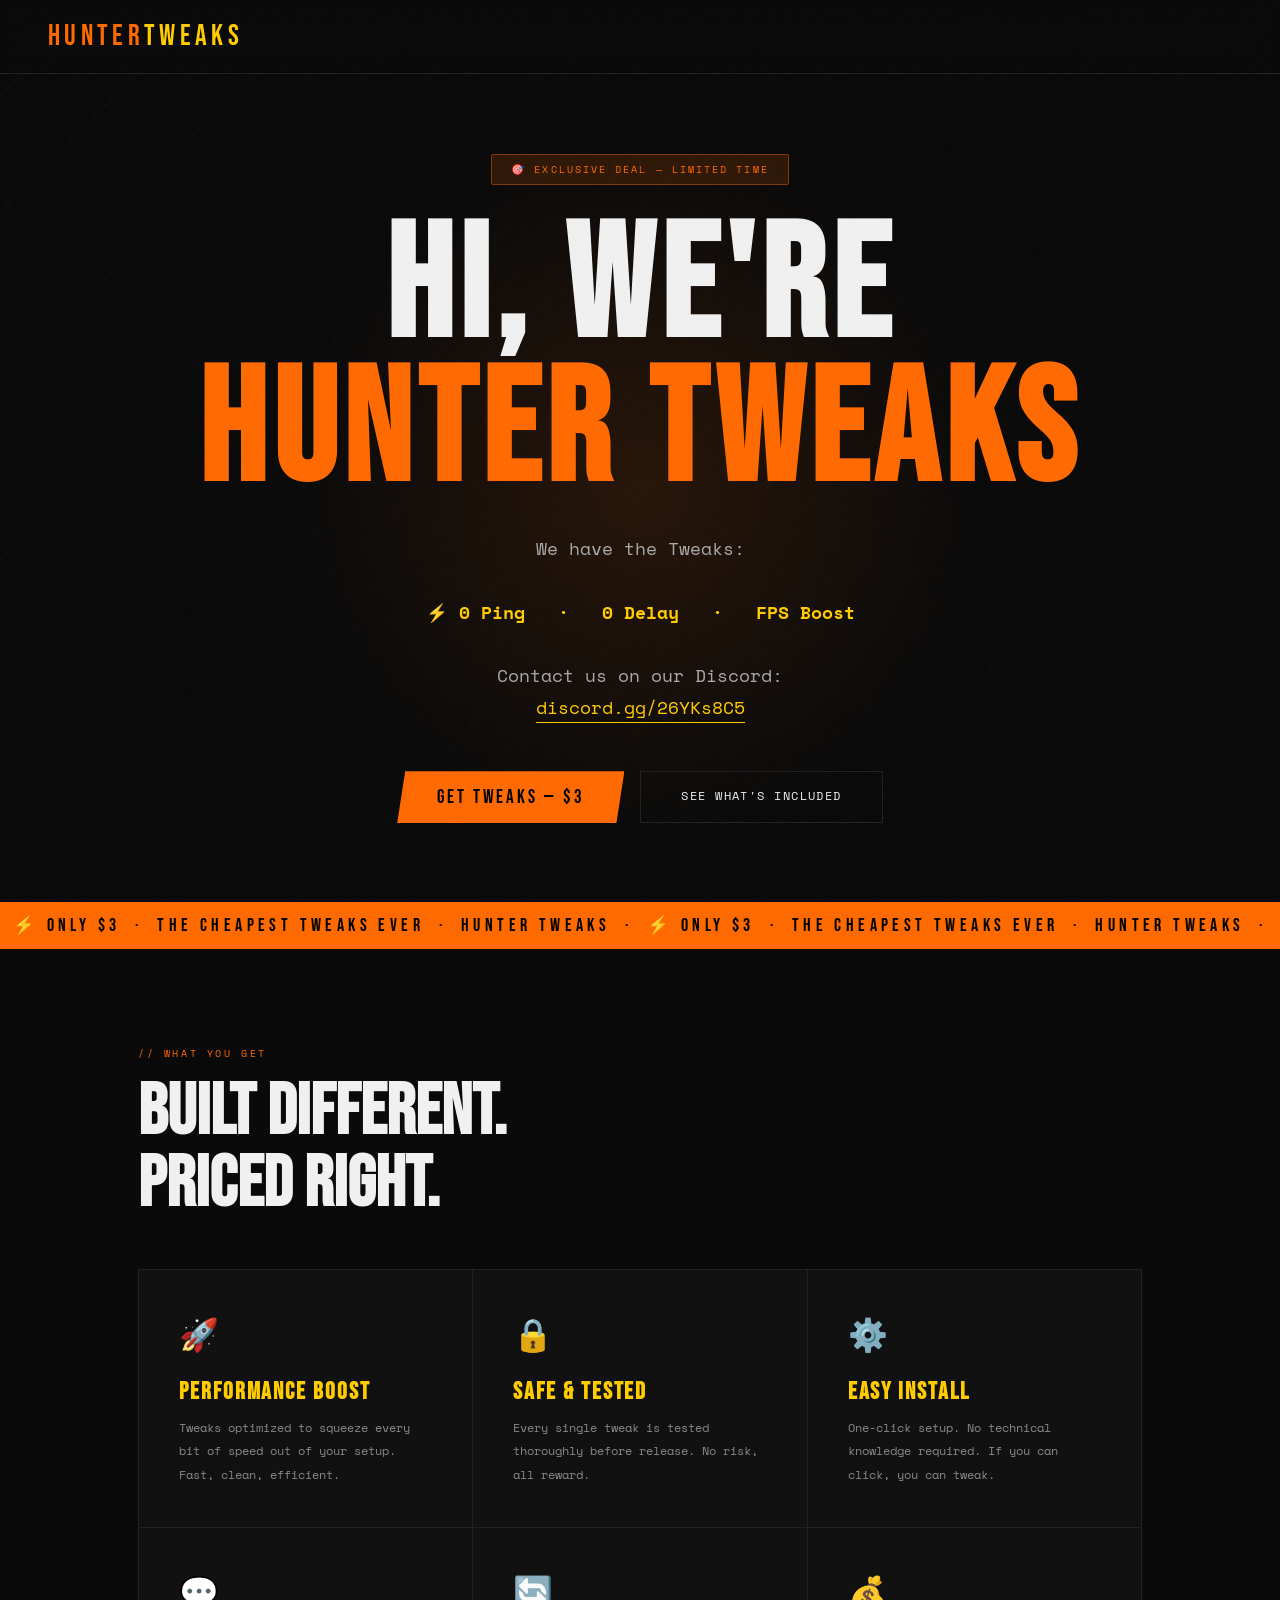
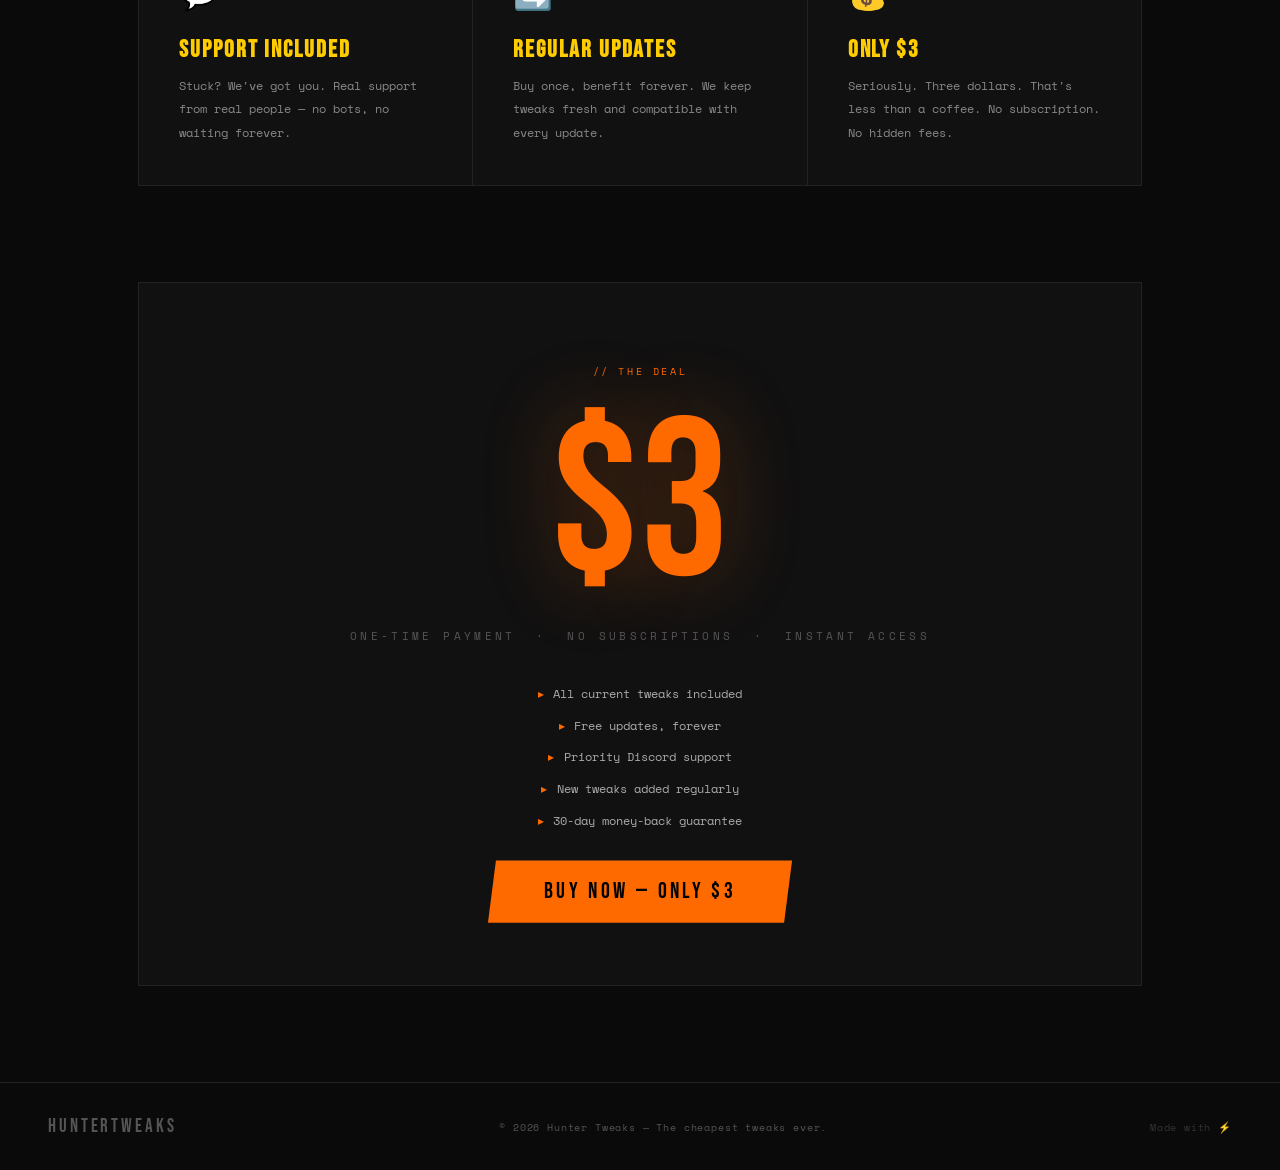
<file: index (1).html>
<!DOCTYPE html>
<html lang="en">
<head>
  <meta charset="UTF-8" />
  <meta name="viewport" content="width=device-width, initial-scale=1.0"/>
  <title>Hunter Tweaks</title>
  <link href="https://fonts.googleapis.com/css2?family=Bebas+Neue&family=Space+Mono:wght@400;700&display=swap" rel="stylesheet"/>
  <style>
    :root {
      --bg: #0a0a0a;
      --surface: #111111;
      --accent: #ff6a00;
      --accent2: #ffcc00;
      --text: #f0f0f0;
      --muted: #555;
      --border: #222;
    }

    *, *::before, *::after { box-sizing: border-box; margin: 0; padding: 0; }

    body {
      background: var(--bg);
      color: var(--text);
      font-family: 'Space Mono', monospace;
      min-height: 100vh;
      overflow-x: hidden;
    }

    /* Noise overlay */
    body::before {
      content: '';
      position: fixed;
      inset: 0;
      background-image: url("data:image/svg+xml,%3Csvg viewBox='0 0 200 200' xmlns='http://www.w3.org/2000/svg'%3E%3Cfilter id='n'%3E%3CfeTurbulence type='fractalNoise' baseFrequency='0.9' numOctaves='4' stitchTiles='stitch'/%3E%3C/filter%3E%3Crect width='100%25' height='100%25' filter='url(%23n)' opacity='0.03'/%3E%3C/svg%3E");
      pointer-events: none;
      z-index: 9999;
      opacity: 0.4;
    }

    /* ── NAV ── */
    nav {
      display: flex;
      align-items: center;
      justify-content: space-between;
      padding: 1.2rem 3rem;
      border-bottom: 1px solid var(--border);
      position: sticky;
      top: 0;
      background: rgba(10,10,10,0.9);
      backdrop-filter: blur(12px);
      z-index: 100;
    }

    .logo {
      font-family: 'Bebas Neue', sans-serif;
      font-size: 1.8rem;
      letter-spacing: 0.15em;
      color: var(--accent);
    }

    .logo span { color: var(--accent2); }

    nav ul {
      list-style: none;
      display: flex;
      gap: 2rem;
    }

    nav a {
      color: var(--muted);
      text-decoration: none;
      font-size: 0.75rem;
      letter-spacing: 0.1em;
      text-transform: uppercase;
      transition: color 0.2s;
    }

    nav a:hover { color: var(--accent); }

    /* ── HERO ── */
    .hero {
      position: relative;
      min-height: 92vh;
      display: flex;
      flex-direction: column;
      align-items: center;
      justify-content: center;
      text-align: center;
      padding: 4rem 2rem;
      overflow: hidden;
    }

    /* diagonal stripe background */
    .hero::before {
      content: '';
      position: absolute;
      inset: 0;
      background: repeating-linear-gradient(
        -45deg,
        transparent,
        transparent 40px,
        rgba(255,106,0,0.03) 40px,
        rgba(255,106,0,0.03) 41px
      );
      z-index: 0;
    }

    /* big glow blob */
    .hero::after {
      content: '';
      position: absolute;
      width: 700px;
      height: 700px;
      border-radius: 50%;
      background: radial-gradient(circle, rgba(255,106,0,0.12) 0%, transparent 70%);
      top: 50%;
      left: 50%;
      transform: translate(-50%, -50%);
      z-index: 0;
      animation: pulse 4s ease-in-out infinite;
    }

    @keyframes pulse {
      0%, 100% { transform: translate(-50%, -50%) scale(1); opacity: 1; }
      50% { transform: translate(-50%, -50%) scale(1.1); opacity: 0.6; }
    }

    .hero > * { position: relative; z-index: 1; }

    .badge {
      display: inline-block;
      background: rgba(255,106,0,0.15);
      border: 1px solid rgba(255,106,0,0.4);
      color: var(--accent);
      font-size: 0.65rem;
      letter-spacing: 0.2em;
      text-transform: uppercase;
      padding: 0.4rem 1.2rem;
      border-radius: 2px;
      margin-bottom: 2rem;
      animation: fadeDown 0.6s ease both;
    }

    .hero-title {
      font-family: 'Bebas Neue', sans-serif;
      font-size: clamp(4rem, 14vw, 10rem);
      line-height: 0.9;
      letter-spacing: 0.04em;
      color: var(--text);
      animation: fadeDown 0.7s ease 0.1s both;
    }

    .hero-title .highlight {
      color: var(--accent);
      display: block;
    }

    .hero-sub {
      margin-top: 1.8rem;
      font-size: clamp(0.85rem, 2vw, 1.1rem);
      color: #aaa;
      max-width: 520px;
      line-height: 1.8;
      animation: fadeDown 0.7s ease 0.2s both;
    }

    .hero-sub strong { color: var(--accent2); }

    .cta-wrap {
      margin-top: 3rem;
      display: flex;
      gap: 1rem;
      flex-wrap: wrap;
      justify-content: center;
      animation: fadeDown 0.7s ease 0.35s both;
    }

    .btn-primary {
      background: var(--accent);
      color: #000;
      font-family: 'Bebas Neue', sans-serif;
      font-size: 1.2rem;
      letter-spacing: 0.15em;
      padding: 0.9rem 2.5rem;
      border: none;
      cursor: pointer;
      clip-path: polygon(8px 0%, 100% 0%, calc(100% - 8px) 100%, 0% 100%);
      transition: transform 0.15s, filter 0.15s;
      text-decoration: none;
    }

    .btn-primary:hover { transform: scale(1.04); filter: brightness(1.15); }

    .btn-secondary {
      background: transparent;
      color: var(--text);
      font-family: 'Space Mono', monospace;
      font-size: 0.75rem;
      letter-spacing: 0.12em;
      text-transform: uppercase;
      padding: 0.9rem 2.5rem;
      border: 1px solid var(--border);
      cursor: pointer;
      text-decoration: none;
      transition: border-color 0.2s, color 0.2s;
    }

    .btn-secondary:hover { border-color: var(--accent); color: var(--accent); }

    /* ── PRICE STRIP ── */
    .price-strip {
      background: var(--accent);
      color: #000;
      font-family: 'Bebas Neue', sans-serif;
      font-size: 1.1rem;
      letter-spacing: 0.25em;
      text-align: center;
      padding: 0.8rem;
      overflow: hidden;
    }

    .marquee-inner {
      display: inline-block;
      animation: marquee 18s linear infinite;
      white-space: nowrap;
    }

    @keyframes marquee {
      from { transform: translateX(0); }
      to   { transform: translateX(-50%); }
    }

    /* ── SECTION ── */
    .section {
      padding: 6rem 3rem;
      max-width: 1100px;
      margin: 0 auto;
    }

    .section-label {
      font-size: 0.65rem;
      letter-spacing: 0.25em;
      text-transform: uppercase;
      color: var(--accent);
      margin-bottom: 1rem;
    }

    .section-title {
      font-family: 'Bebas Neue', sans-serif;
      font-size: clamp(2.5rem, 6vw, 4.5rem);
      line-height: 1;
      margin-bottom: 3rem;
    }

    /* ── FEATURES GRID ── */
    .grid {
      display: grid;
      grid-template-columns: repeat(auto-fit, minmax(280px, 1fr));
      gap: 1px;
      background: var(--border);
      border: 1px solid var(--border);
    }

    .card {
      background: var(--surface);
      padding: 2.5rem;
      transition: background 0.2s;
    }

    .card:hover { background: #161616; }

    .card-icon {
      font-size: 2rem;
      margin-bottom: 1.2rem;
    }

    .card h3 {
      font-family: 'Bebas Neue', sans-serif;
      font-size: 1.5rem;
      letter-spacing: 0.08em;
      color: var(--accent2);
      margin-bottom: 0.6rem;
    }

    .card p {
      font-size: 0.78rem;
      color: #888;
      line-height: 1.9;
    }

    /* ── PRICE CARD ── */
    .price-section {
      background: var(--surface);
      border: 1px solid var(--border);
      padding: 5rem 3rem;
      text-align: center;
    }

    .price-big {
      font-family: 'Bebas Neue', sans-serif;
      font-size: clamp(6rem, 18vw, 14rem);
      line-height: 1;
      color: var(--accent);
      text-shadow: 0 0 80px rgba(255,106,0,0.3);
    }

    .price-label {
      font-size: 0.7rem;
      letter-spacing: 0.3em;
      text-transform: uppercase;
      color: var(--muted);
      margin-top: 0.5rem;
      margin-bottom: 2.5rem;
    }

    .price-features {
      list-style: none;
      display: flex;
      flex-direction: column;
      align-items: center;
      gap: 0.8rem;
      margin-bottom: 3rem;
    }

    .price-features li {
      font-size: 0.78rem;
      color: #aaa;
      display: flex;
      align-items: center;
      gap: 0.6rem;
    }

    .price-features li::before {
      content: '▸';
      color: var(--accent);
    }

    /* ── FOOTER ── */
    footer {
      border-top: 1px solid var(--border);
      padding: 2rem 3rem;
      display: flex;
      align-items: center;
      justify-content: space-between;
      flex-wrap: wrap;
      gap: 1rem;
    }

    .foot-logo {
      font-family: 'Bebas Neue', sans-serif;
      font-size: 1.2rem;
      color: var(--muted);
      letter-spacing: 0.15em;
    }

    footer p {
      font-size: 0.65rem;
      color: var(--muted);
      letter-spacing: 0.08em;
    }

    /* ── ANIMATIONS ── */
    @keyframes fadeDown {
      from { opacity: 0; transform: translateY(-20px); }
      to   { opacity: 1; transform: translateY(0); }
    }

    /* ── RESPONSIVE ── */
    @media (max-width: 600px) {
      nav { padding: 1rem 1.2rem; }
      nav ul { display: none; }
      .section { padding: 4rem 1.5rem; }
      footer { flex-direction: column; text-align: center; }
    }
  </style>
</head>
<body>

  <!-- NAV -->
  <nav>
    <div class="logo">Hunter<span>Tweaks</span></div>

  </nav>

  <!-- HERO -->
  <section class="hero">
    <div class="badge">🎯 Exclusive Deal — Limited Time</div>
    <h1 class="hero-title">
      Hi, We're<br>
      <span class="highlight">Hunter Tweaks</span>
    </h1>
    <p class="hero-sub">
      We have the Tweaks:<br><br>
      <strong>⚡ 0 Ping &nbsp;&nbsp;·&nbsp;&nbsp; 0 Delay &nbsp;&nbsp;·&nbsp;&nbsp; FPS Boost</strong><br><br>
      Contact us on our Discord:<br>
      <a href="https://discord.gg/26YKs8C5" target="_blank" style="color: var(--accent2); text-decoration: none; border-bottom: 1px solid var(--accent2); padding-bottom: 2px;">discord.gg/26YKs8C5</a>
    </p>
    <div class="cta-wrap">
      <a href="#pricing" class="btn-primary">Get Tweaks — $3</a>
      <a href="#features" class="btn-secondary">See What's Included</a>
    </div>
  </section>

  <!-- PRICE STRIP -->
  <div class="price-strip">
    <div class="marquee-inner">
      ⚡ ONLY $3 &nbsp;·&nbsp; THE CHEAPEST TWEAKS EVER &nbsp;·&nbsp; HUNTER TWEAKS &nbsp;·&nbsp;
      ⚡ ONLY $3 &nbsp;·&nbsp; THE CHEAPEST TWEAKS EVER &nbsp;·&nbsp; HUNTER TWEAKS &nbsp;·&nbsp;
      ⚡ ONLY $3 &nbsp;·&nbsp; THE CHEAPEST TWEAKS EVER &nbsp;·&nbsp; HUNTER TWEAKS &nbsp;·&nbsp;
      ⚡ ONLY $3 &nbsp;·&nbsp; THE CHEAPEST TWEAKS EVER &nbsp;·&nbsp; HUNTER TWEAKS &nbsp;·&nbsp;
    </div>
  </div>

  <!-- FEATURES -->
  <div class="section" id="features">
    <div class="section-label">// What you get</div>
    <h2 class="section-title">Built Different.<br>Priced Right.</h2>
    <div class="grid">
      <div class="card">
        <div class="card-icon">🚀</div>
        <h3>Performance Boost</h3>
        <p>Tweaks optimized to squeeze every bit of speed out of your setup. Fast, clean, efficient.</p>
      </div>
      <div class="card">
        <div class="card-icon">🔒</div>
        <h3>Safe & Tested</h3>
        <p>Every single tweak is tested thoroughly before release. No risk, all reward.</p>
      </div>
      <div class="card">
        <div class="card-icon">⚙️</div>
        <h3>Easy Install</h3>
        <p>One-click setup. No technical knowledge required. If you can click, you can tweak.</p>
      </div>
      <div class="card">
        <div class="card-icon">💬</div>
        <h3>Support Included</h3>
        <p>Stuck? We've got you. Real support from real people — no bots, no waiting forever.</p>
      </div>
      <div class="card">
        <div class="card-icon">🔄</div>
        <h3>Regular Updates</h3>
        <p>Buy once, benefit forever. We keep tweaks fresh and compatible with every update.</p>
      </div>
      <div class="card">
        <div class="card-icon">💰</div>
        <h3>Only $3</h3>
        <p>Seriously. Three dollars. That's less than a coffee. No subscription. No hidden fees.</p>
      </div>
    </div>
  </div>

  <!-- PRICING -->
  <div style="padding: 0 3rem 6rem; max-width: 1100px; margin: 0 auto;" id="pricing">
    <div class="price-section" id="get">
      <div class="section-label">// The deal</div>
      <div class="price-big">$3</div>
      <p class="price-label">One-time payment &nbsp;·&nbsp; No subscriptions &nbsp;·&nbsp; Instant access</p>
      <ul class="price-features">
        <li>All current tweaks included</li>
        <li>Free updates, forever</li>
        <li>Priority Discord support</li>
        <li>New tweaks added regularly</li>
        <li>30-day money-back guarantee</li>
      </ul>
      <a href="#" class="btn-primary" style="font-size:1.4rem; padding: 1.1rem 3.5rem;">
        Buy Now — Only $3
      </a>
    </div>
  </div>

  <!-- FOOTER -->
  <footer>
    <div class="foot-logo">HunterTweaks</div>
    <p>© 2026 Hunter Tweaks — The cheapest tweaks ever.</p>
    <p style="color:#333;">Made with ⚡</p>
  </footer>

</body>
</html>
</file>
